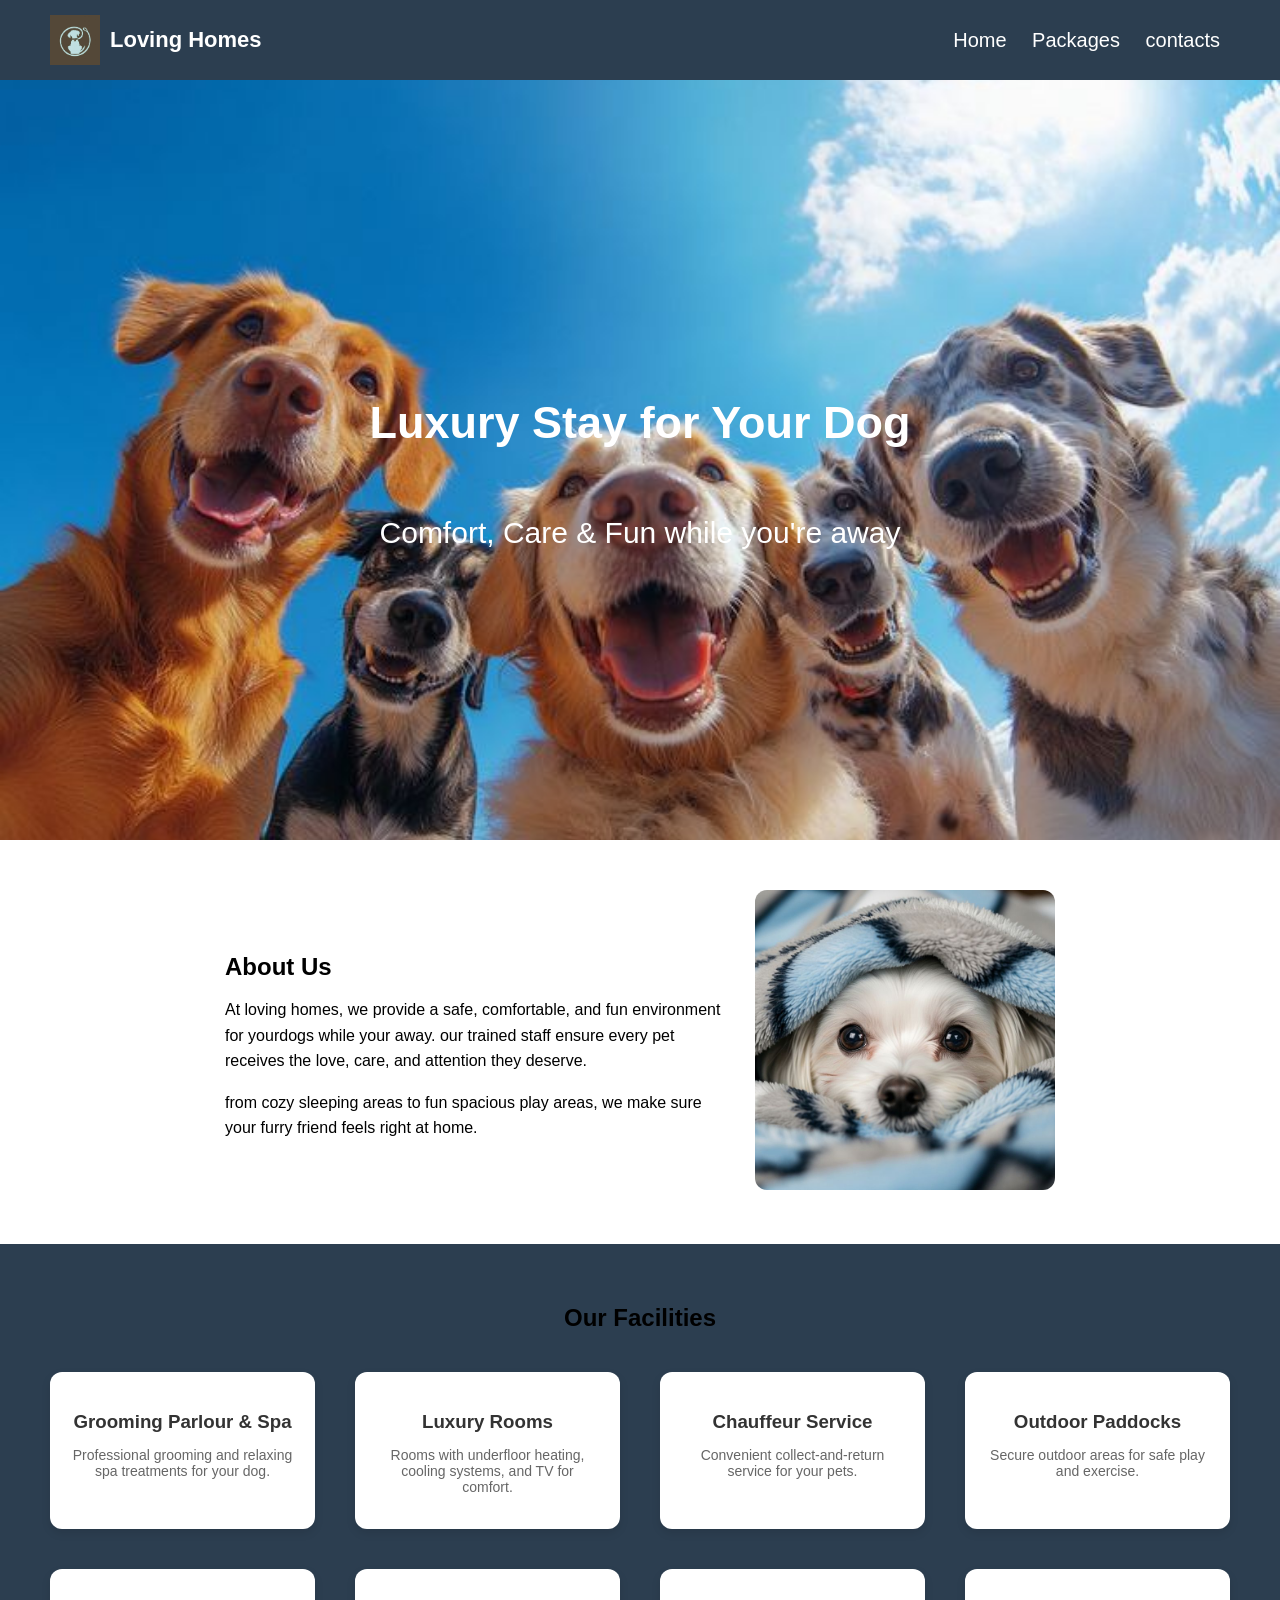
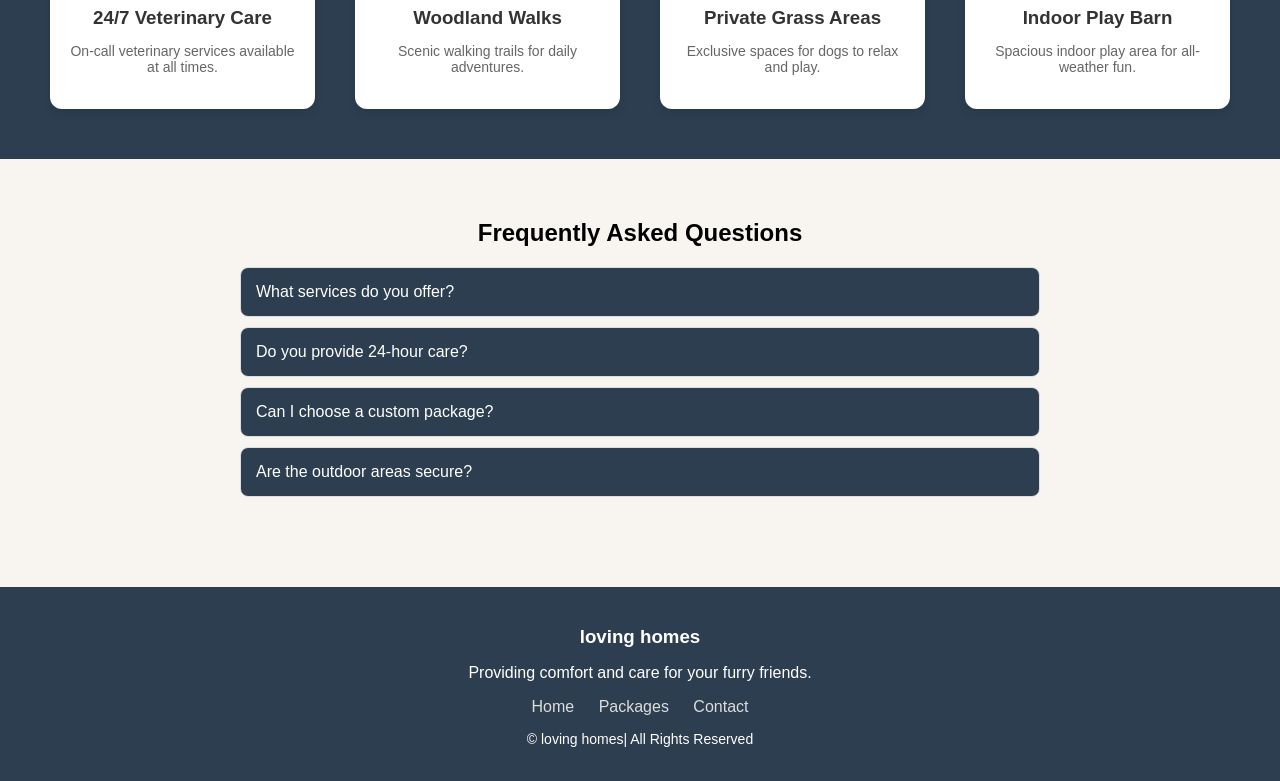
<file: index.html>
<!DOCTYPE html>
<html lang="en">
<head>
  <meta charset="UTF-8">
  <title>loving homes</title>
  <link rel="stylesheet" href="style.css">
</head>

<body>

<header>
    <a href="index.html" class="logo">
    <img src="dogpics/Rocky trail pet services Now includes dog walking_  Pay per walk or purchase a package and save $$$!!.jfif" alt="Loving Homes Logo">
    <p>Loving Homes</p>
</a>

  <nav>
    <a href="index.html">Home</a>
    <a href="packages.html">Packages</a>
    <a href="contacts.html">contacts</a>
  </nav>
</header>

<section class="homeimage">
  <h2>Luxury Stay for Your Dog</h2>
  <p>Comfort, Care & Fun while you're away</p>

</section>

<main>

    <section class="about">
  <div class="about-content">
    
    <div class="about-text">
      <h2>About Us</h2>
      <p>
        At loving homes, we provide a safe, comfortable, and fun environment
        for yourdogs while your away. our trained staff ensure every pet  
        receives the love, care, and attention they deserve.
      </p>
      <p>
        from cozy sleeping areas to fun spacious play areas, we make sure your 
        furry friend feels right at home.
      </p>
    </div>

    <div class="about-image">
      <img src="dogpics/cozy dog.jfif" alt="Happy Dog">
    </div>

  </div>
</section>


<section class="facilities">
    <h1>Our Facilities</h1>

    <div class="card-container">

        <div class="card">
            <h3>Grooming Parlour & Spa</h3>
            <p>Professional grooming and relaxing spa treatments for your dog.</p>
        </div>

        <div class="card">
            <h3>Luxury Rooms</h3>
            <p>Rooms with underfloor heating, cooling systems, and TV for comfort.</p>
        </div>

        <div class="card">
            <h3>Chauffeur Service</h3>
            <p>Convenient collect-and-return service for your pets.</p>
        </div>

        <div class="card">
            <h3>Outdoor Paddocks</h3>
            <p>Secure outdoor areas for safe play and exercise.</p>
        </div>

        <div class="card">
            <h3>24/7 Veterinary Care</h3>
            <p>On-call veterinary services available at all times.</p>
        </div>

        <div class="card">
            <h3>Woodland Walks</h3>
            <p>Scenic walking trails for daily adventures.</p>
        </div>

        <div class="card">
            <h3>Private Grass Areas</h3>
            <p>Exclusive spaces for dogs to relax and play.</p>
        </div>

        <div class="card">
            <h3>Indoor Play Barn</h3>
            <p>Spacious indoor play area for all-weather fun.</p>
        </div>
    </div>
</section>

<section class="faq">
    <h1>Frequently Asked Questions</h1>

    <div class="faq-item">
        <button class="faq-question">What services do you offer?</button>
        <div class="faq-answer">
            <p>We offer grooming, luxury rooms, outdoor play areas, veterinary care, and more.</p>
        </div>
    </div>

    <div class="faq-item">
        <button class="faq-question">Do you provide 24-hour care?</button>
        <div class="faq-answer">
            <p>Yes, we have 24-hour on-call veterinary services and staff supervision.</p>
        </div>
    </div>

    <div class="faq-item">
        <button class="faq-question">Can I choose a custom package?</button>
        <div class="faq-answer">
            <p>Yes, custom packages are available based on your dog's needs.</p>
        </div>
    </div>

    </div>

    <div class="faq-item">
        <button class="faq-question">Are the outdoor areas secure?</button>
        <div class="faq-answer">
            <p>All outdoor  areas are fully secure and monitored for safety.</p>
        </div>
    </div>

</section>

    </main>

    <footer>
  <div class="footer-content">
    <h3> loving homes</h3>
    <p>Providing comfort and care for your furry friends.</p>

    <div class="footer-links">
      <a href="index.html">Home</a>
      <a href="packages.html">Packages</a> 
      <a href="contacts.html">Contact</a>
    </div>

    <p class="footer-copy">© loving homes| All Rights Reserved</p>
  </div>
</footer>


   <script src="script.js"></script>
</body>
</html>
</file>
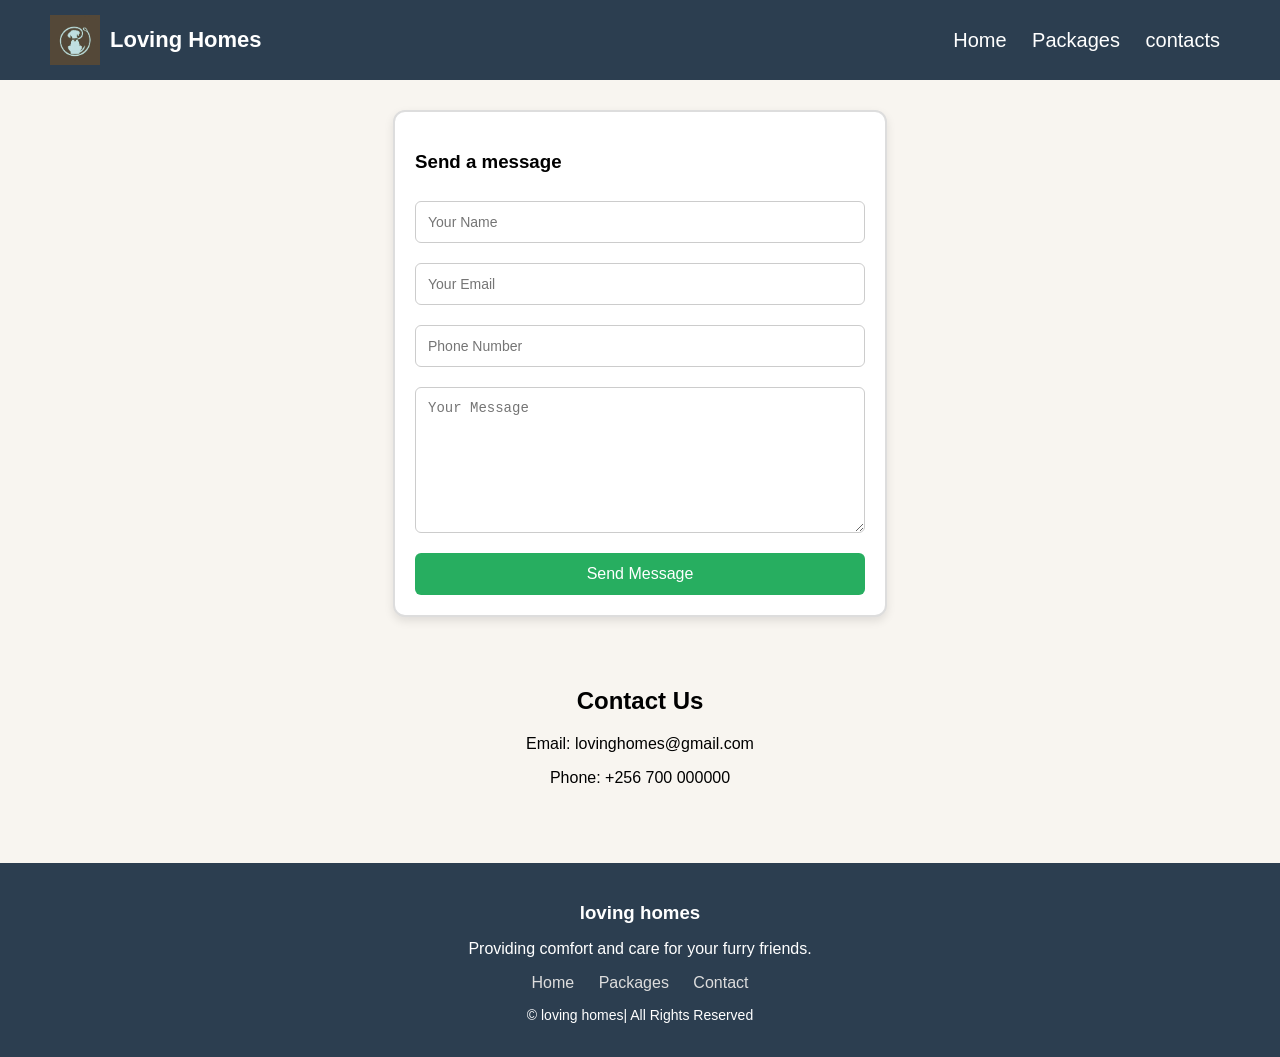
<file: contacts.html>
<!DOCTYPE html>
<html lang="en">
<head>
  <meta charset="UTF-8">
  <title>Contact</title>
  <link rel="stylesheet" href="style.css">
</head>

<body>

<header>
    <a href="index.html" class="logo">
    <img src="dogpics/Rocky trail pet services Now includes dog walking_  Pay per walk or purchase a package and save $$$!!.jfif" alt="Loving Homes Logo">
    <p>Loving Homes</p>
</a>

  <nav>
    <a href="index.html">Home</a>
    <a href="packages.html">Packages</a>
    <a href="contacts.html">contacts</a>
  </nav>
</header>

<form class="contact-form" onsubmit="submitForm(event)">
  
  <h3>Send a message</h3>

  <input type="text" placeholder="Your Name" required>
  <input type="email" placeholder="Your Email" required>
  <input type="tel" placeholder="Phone Number">
  <textarea placeholder="Your Message" required></textarea>
  <button type="submit">Send Message</button>
</form>

  <p id="message"></p>

</section>

<section class="contact">
  <h2>Contact Us</h2>
  <p>Email: lovinghomes@gmail.com</p>
  <p>Phone: +256 700 000000</p>
</section>

<footer>
  <div class="footer-content">
    <h3> loving homes</h3>
    <p>Providing comfort and care for your furry friends.</p>

    <div class="footer-links">
      <a href="index.html">Home</a>
      <a href="packages.html">Packages</a> 
      <a href="contacts.html">Contact</a>
    </div>

    <p class="footer-copy">© loving homes| All Rights Reserved</p>
  </div>
</footer>

</body>
</html>
</file>
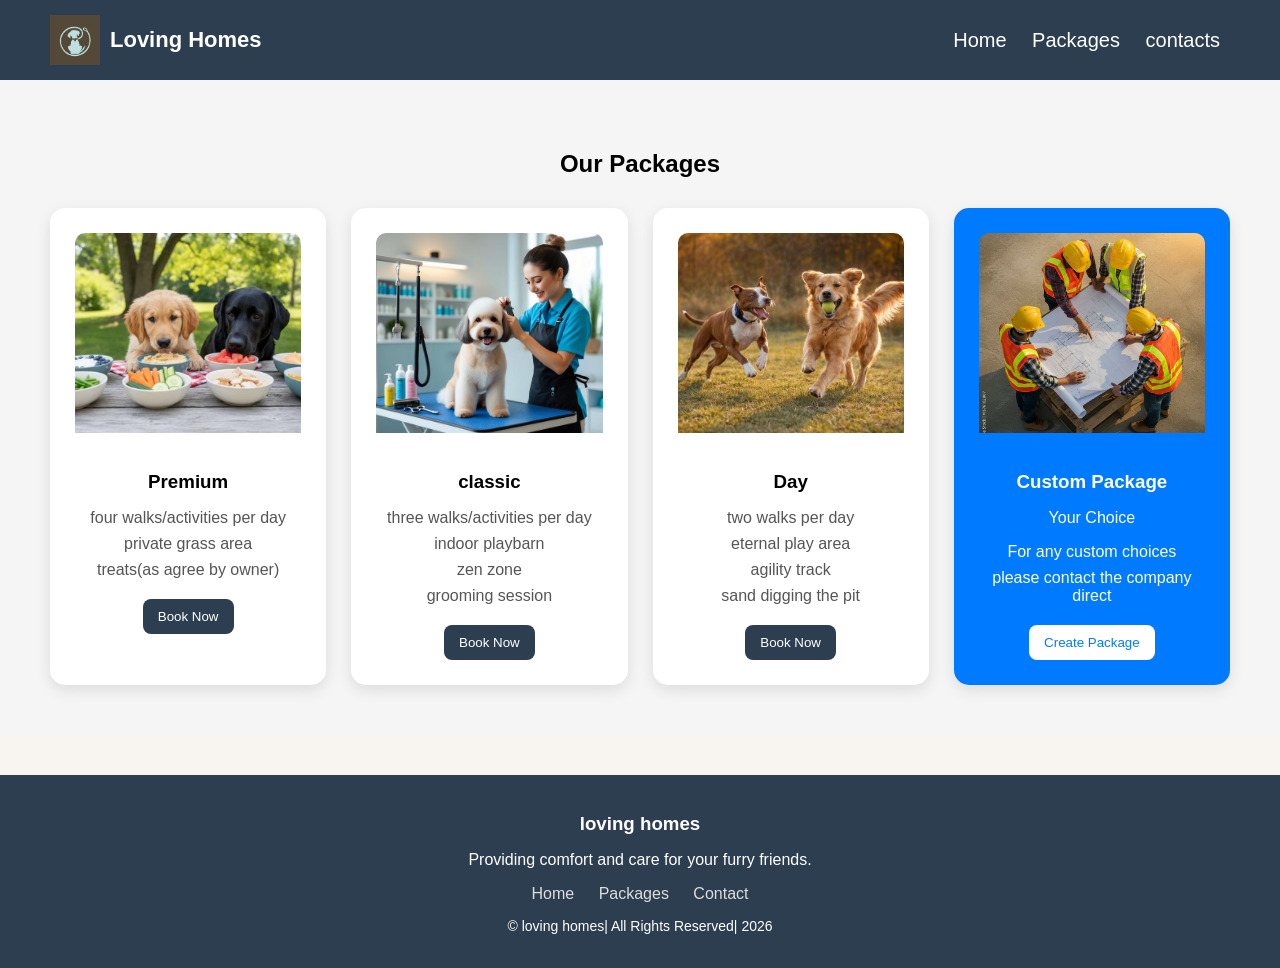
<file: packages.html>
<!DOCTYPE html>
<html lang="en">
<head>
  <meta charset="UTF-8">
  <title>Packages</title>
  <link rel="stylesheet" href="style.css">
</head>

<body>

<header>
  <a href="index.html" class="logo">
    <img src="dogpics/Rocky trail pet services Now includes dog walking_  Pay per walk or purchase a package and save $$$!!.jfif" alt="Loving Homes Logo">
    <p>Loving Homes</p>
</a>

  <nav>
    <a href="index.html">Home</a>
    <a href="packages.html">Packages</a>
    <a href="contacts.html">contacts</a>
  </nav>
</header>


<section class="packages">
    <h1>Our Packages</h1>

    <div class="package-container">

        <div class="package-card">
            <img src="dogpics/7 Homemade Frozen Dog Treats for Summer (Easy & Healthy).jfif" alt="Premium package">
            <h3>Premium</h3>
            <ul>
                <li>four walks/activities per day</li>
                <li>private grass area</li>
                <li>treats(as agree by owner)</li>
            </ul>
            <a href="contacts.html"><button>Book Now</button></a>
        </div>

        <div class="package-card popular">
            <img src="dogpics/Before You Sign Up_ Insights on PetSmart’s Grooming Training and Recent Lawsuit.jfif" alt="classic package">
            <h3>classic</h3>
            <ul>
                <li>three walks/activities per day</li>
                <li>indoor playbarn</li>
                <li>zen zone</li>
                <li>grooming session</li>
            </ul>
           <a href="contacts.html"><button>Book Now</button></a>
        </div>

        <div class="package-card">
            <img src="dogpics/Two Happy Dogs Playing Together Outdoors.jfif" alt="day package">
            <h3>Day</h3>
            <ul>
                <li>two walks per day</li>
                <li>eternal play area</li>
                <li>agility track</li>
                <li>sand digging the pit</li>
            </ul>
            <a href="contacts.html"><button>Book Now</button></a>
        </div>

        <div class="package-card custom">
             <img src="dogpics/A high-angle, top-down shot captures a collaborative scene at a construction site, where four individuals, presumably engineers or supervisors, are gathered around a large Stock Photo.jfif" alt="custom package">
            <h3>Custom Package</h3>
            <p class="price">Your Choice</p>
            <ul>
                <li>For any custom choices</li>
                <li>please contact the company direct</li>
            </ul>
            <a href="contacts.html"><button>Create Package </button></a>
        </div>
        

    </div>
</section>

<footer>
  <div class="footer-content">
    <h3> loving homes</h3>
    <p>Providing comfort and care for your furry friends.</p>

    <div class="footer-links">
      <a href="index.html">Home</a>
      <a href="packages.html">Packages</a> 
      <a href="contacts.html">Contact</a>
    </div>

    <p class="footer-copy">© loving homes| All Rights Reserved| 2026</p>
  </div>
</footer>

 


<script src="script.js"></script>

</body>
</html>
</file>
<file: style.css>
body {
  margin: 0;
  font-family: Arial, Helvetica, sans-serif;
}


header>p,nav{
font-size:20px 
}

header {
  display: flex;
  justify-content: space-between;
  padding: 15px 50px;
  background: #2c3e50;
  color: white;
  position: sticky;
  top: 0;
  z-index: 1000;
  align-items: center;
}

.logo{
    display: flex;
    align-items: center;
    gap: 10px; 
    text-decoration: none;
    color: inherit;
}

.logo img{
    width: 50px;
    height: 50px;
    object-fit: cover
}

.logo p{
    margin: 0;
    font-size: 22px;
    font-weight: bold;
}

nav a {
  margin: 0 10px;
  color: white;
  text-decoration: none;
}

.homeimage{
  height: 80vh;
  background: url('dogpics/dog.jfif') center/cover;
  background-repeat: no-repeat;
  font-size: 30px;
  color: white;
  display: flex;
  flex-direction: column;
  justify-content: center;
  align-items: center;
  padding-top: 30px;
  padding-bottom: 10px
}

.about {
  padding: 50px 20px;
 background-color: white;
}

.about-content {
  display: flex;
  align-items: center;
  justify-content: center;
  gap: 30px;
  flex-wrap: wrap;
}

.about-text {
  max-width: 500px;
}

.about-text h2 {
  margin-bottom: 15px;
}

.about-text p {
  margin-bottom: 10px;
  line-height: 1.6;
}

.about-image img {
  width: 300px;
  border-radius: 12px;
}

.facilities, .packages, .contact {
  padding: 20px;
  text-align: center;
}

.card {
  padding: 20px;
  margin: 10px;
  display: inline-block;
  border-radius: 10px;
  box-shadow: 0 0 10px rgba(0,0,0,0.1);
}

button {
  padding: 10px;
  background: #27ae60;
  color: white;
  border: none;
  cursor: pointer;
}



.contact-form {
  max-width: 450px;
  margin: 30px auto;
  padding: 20px;
  border: 2px solid #ddd;
  border-radius: 12px;
  background: white;
  box-shadow: 0 4px 10px rgba(0,0,0,0.1);
  display: flex;
  flex-direction: column;
}

.contact-form input,
.contact-form textarea {
  margin: 10px 0;
  padding: 12px;
  border-radius: 6px;
  border: 1px solid #ccc;
  font-size: 14px;
}

.contact-form textarea {
  height: 120px;
}

.contact-form button {
  margin-top: 10px;
  background: #27ae60;
  color: white;
  padding: 12px;
  border: none;
  border-radius: 6px;
  cursor: pointer;
  font-size: 16px;
}

.contact-form button:hover {
  background: #219150;
}

footer {
  background: #2c3e50;
  color: white;
  text-align: center;
  padding: 20px 10px;
  margin-top: 40px;
}

.footer-content h3 {
  margin-bottom: 10px;
}

.footer-links {
  margin: 15px 0;
}

.footer-links a {
  color: #ddd;
  margin: 0 10px;
  text-decoration: none;
}

.footer-links a:hover {
  color: #27ae60;
}

.footer-copy {
  font-size: 14px;
  margin-top: 10px;
}

body {
    font-family: Arial, sans-serif;
    margin: 0;
    background-color: #F8F5F0;
}

.facilities{
    background-color: #2c3e50;
}
.facilities {
    padding: 40px;
    text-align: center;
}

.facilities h1 {
    margin-bottom: 30px;
}

.card-container {
    display: grid;
    grid-template-columns: repeat(auto-fit, minmax(250px, 1fr));
    gap: 20px;
}

.card {
    background: white;
    padding: 20px;
    border-radius: 12px;
    box-shadow: 0 4px 10px rgba(0,0,0,0.1);
    transition: transform 0.3s, box-shadow 0.3s;
}

.card h3 {
    margin-bottom: 10px;
    color: #333;
}

.card p {
    color: #666;
    font-size: 14px;
}

.card:hover {
    transform: translateY(-5px);
    box-shadow: 0 8px 20px rgba(0,0,0,0.2);
}
.faq {
    padding: 40px;
    max-width: 800px;
    margin: auto;
}

.faq h1 {
    text-align: center;
    margin-bottom: 20px;
}

.faq-item {
    margin-bottom: 10px;
    border-radius: 8px;
    overflow: hidden;
    border: 1px solid #ddd;
}

.faq-question {
    width: 100%;
    padding: 15px;
    text-align: left;
    background: #2c3e50;
    color: white;
    border: none;
    cursor: pointer;
    font-size: 16px;
}

.faq-answer {
    display: none;
    padding: 15px;
    background: #2c3e50;
    color: white;
}
.packages {
    padding: 50px;
    background-color: #f5f5f5;
    text-align: center;
}
.package-card img{
    width: 100%;
    height: 200px;
    object-fit: cover;
    border-radius: 10px 10px 0 0;
    margin-bottom: 15px;
}

.package-container {
    display: grid;
    grid-template-columns: repeat(auto-fit, minmax(250px, 1fr));
    gap: 25px;
    margin-top: 30px;
}

.package-card {
    background: white;
    padding: 25px;
    border-radius: 15px;
    box-shadow: 0 5px 15px rgba(0,0,0,0.1);
    transition: 0.3s;
}

.package-card h3 {
    margin-bottom: 10px;
}

.package-card ul {
    list-style: none;
    padding: 0;
    margin-bottom: 20px;
}

.package-card ul li {
    margin: 8px 0;
    color: #555;
}

.package-card button {
    padding: 10px 15px;
    border: none;
    background: #2c3e50;
    color: white;
    border-radius: 8px;
    cursor: pointer;
}

.package-card:hover {
    transform: translateY(-5px);
}


.custom {
    background: #007BFF;
    color: white;
}

.custom .price,
.custom ul li {
    color: white;
}

.custom button {
    background: white;
    color: #007BFF;
}
</file>
